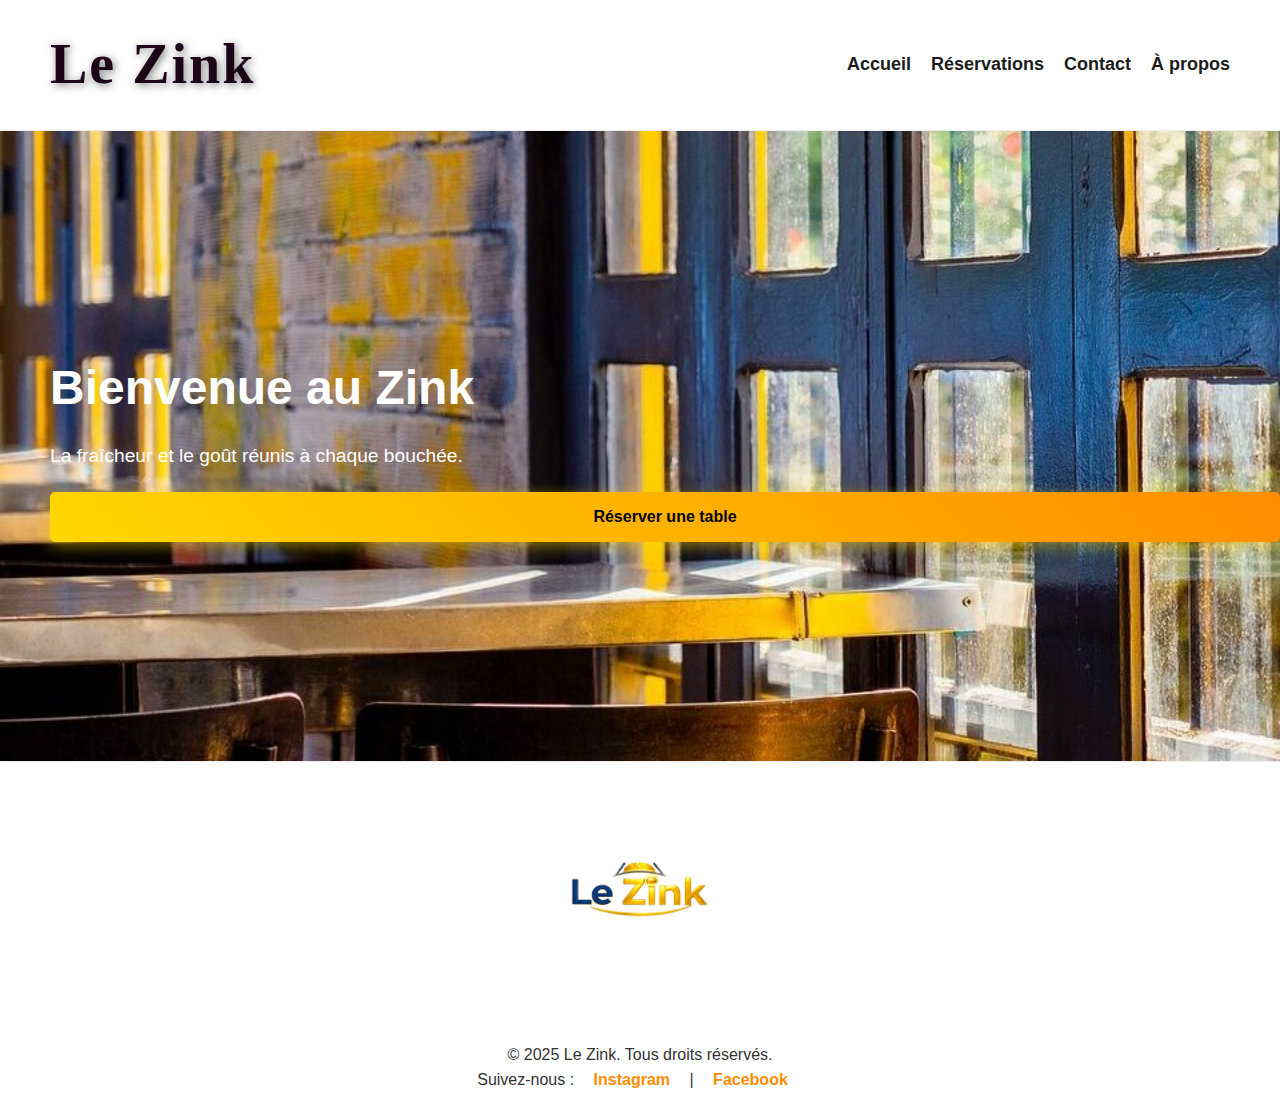
<file: index.html>
<!DOCTYPE html>
<html lang="fr">
<head>
    <meta charset="UTF-8">
    <meta name="viewport" content="width=device-width, initial-scale=1.0">
    <title>Le Zink - Restaurant de Burgers Moderne à Tunis</title>
    <link rel="stylesheet" href="style.css">
    <link rel="icon" href="favicon-Z.ico">
</head>
<body>
    <header>
        <nav>
            <div class="logo">Le Zink</div>
            <ul>
                <li><a href="index.html">Accueil</a></li>
                <li><a href="reservations.html">Réservations</a></li>
                <li><a href="contact.html">Contact</a></li>
                <li><a href="about.html">À propos</a></li>
            </ul>
        </nav>
    </header>
    <main>
        <section class="hero">
            <h1>Bienvenue au Zink</h1>
            <p>La fraîcheur et le goût réunis à chaque bouchée.</p>
            <a href="reservations.html" class="cta-button">Réserver une table</a>
        </section>
    </main>
    <footer>
        <section class="social-links">
            <img src="logo.png" alt="Logo The Zink" class="footer-logo">
            <p>&copy; 2025 Le Zink. Tous droits réservés.</p>
            <p>Suivez-nous : <a href="https://www.instagram.com/lezinktunisia/">Instagram</a> | <a href="https://www.facebook.com/LEZINK.CompteOfficiel">Facebook</a></p>
        </section>
    </footer>
</body>
</html>
</file>
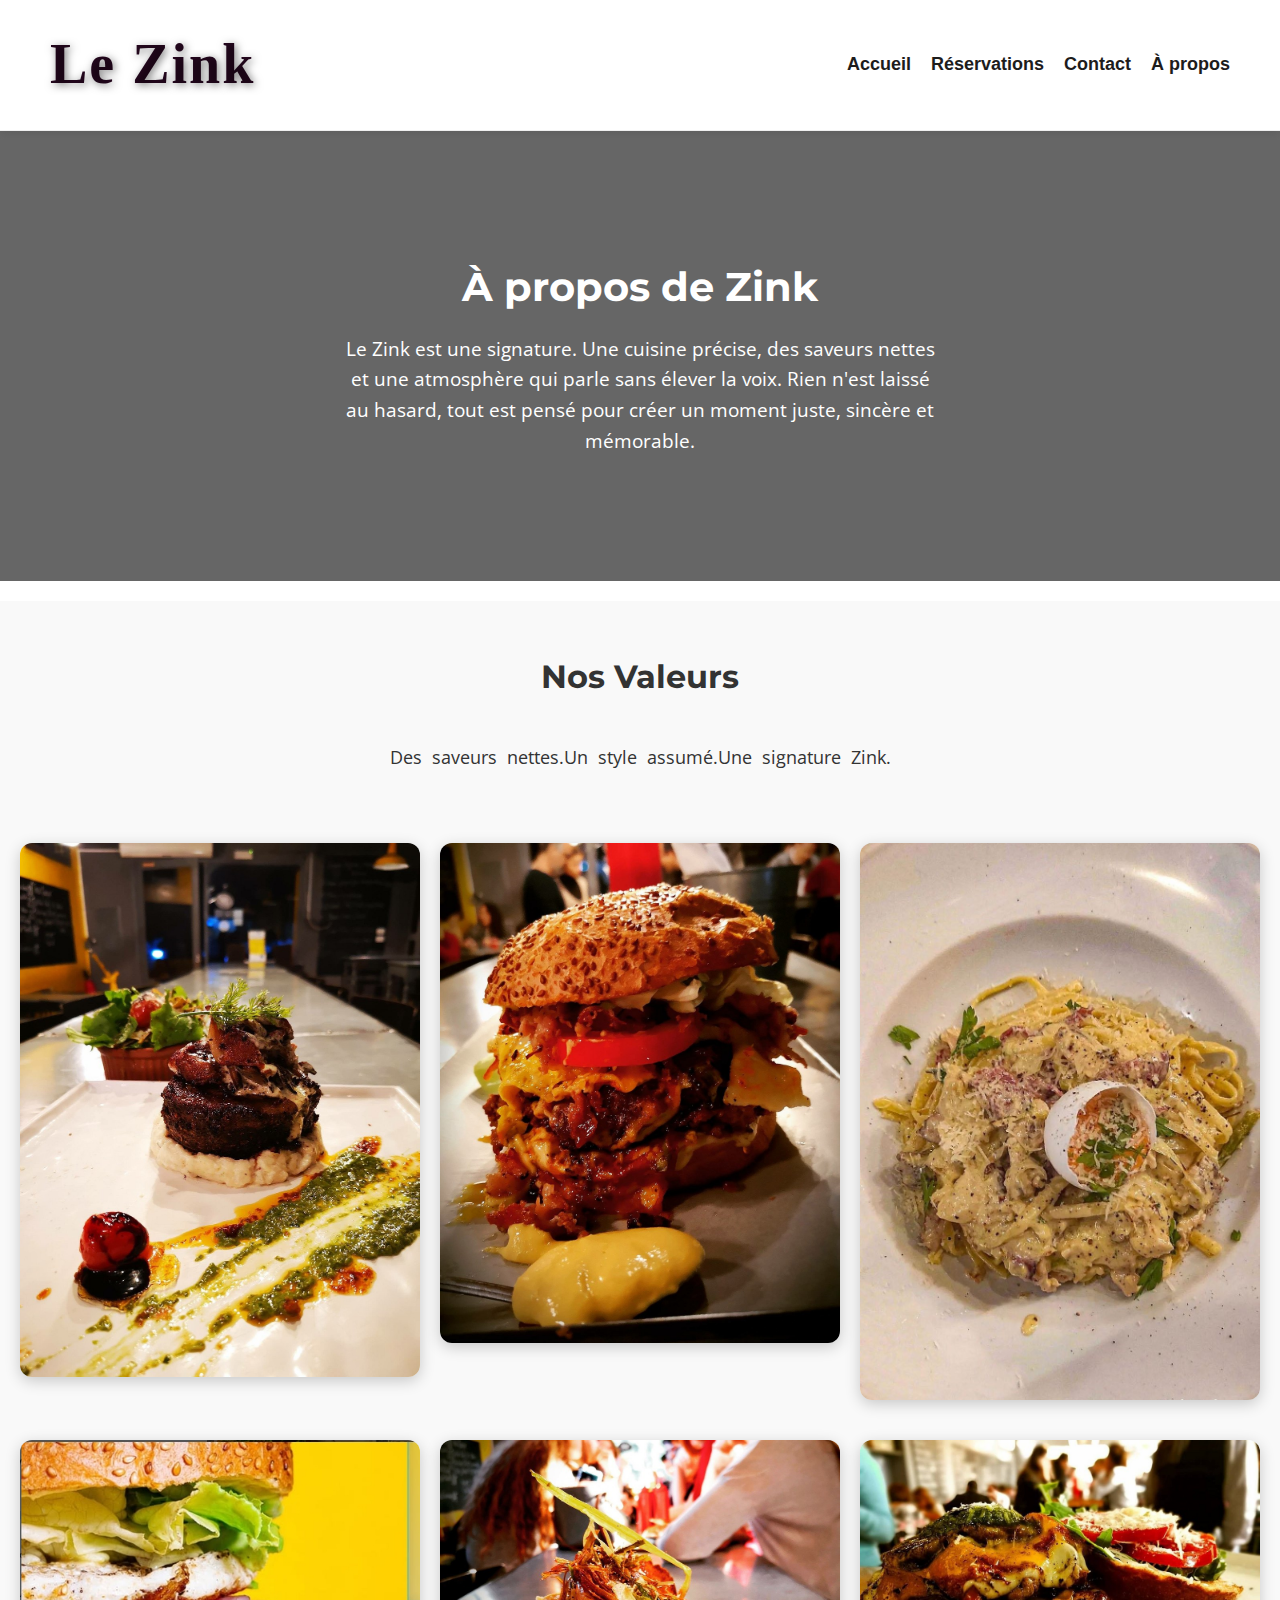
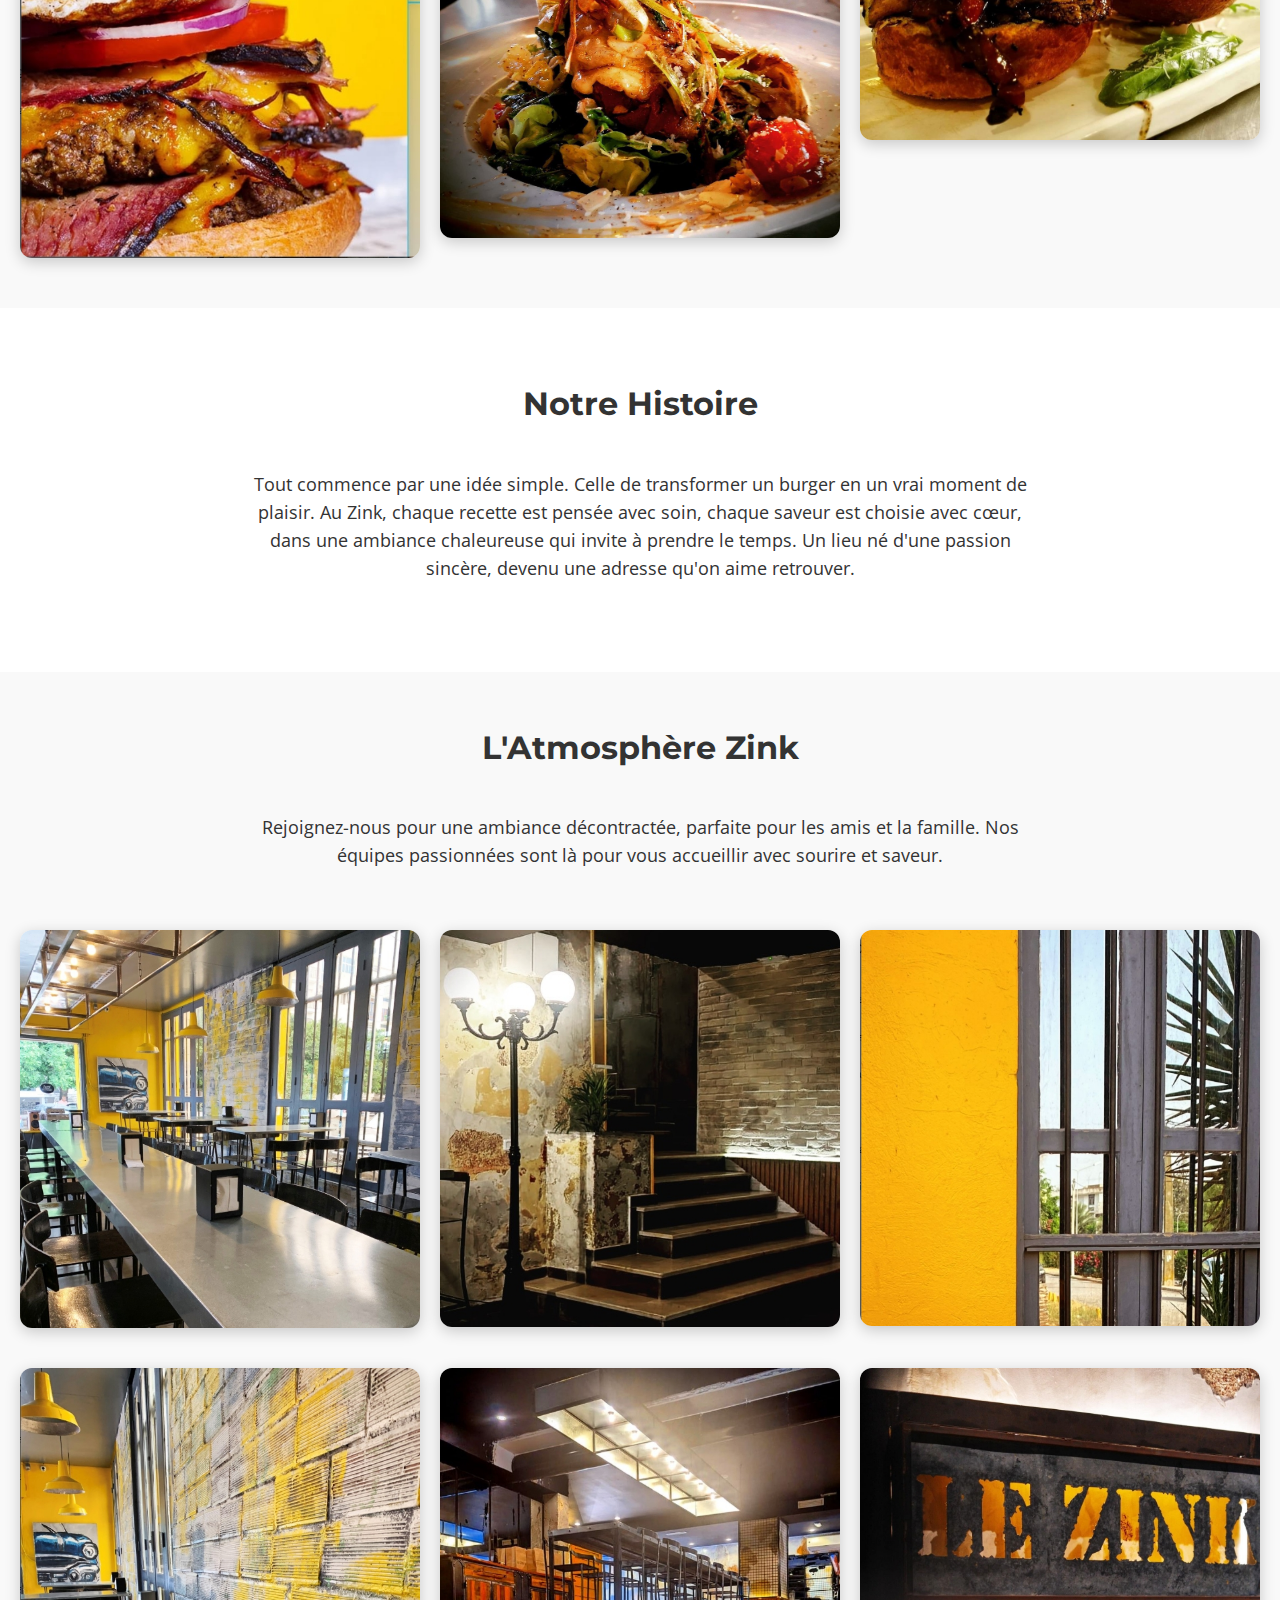
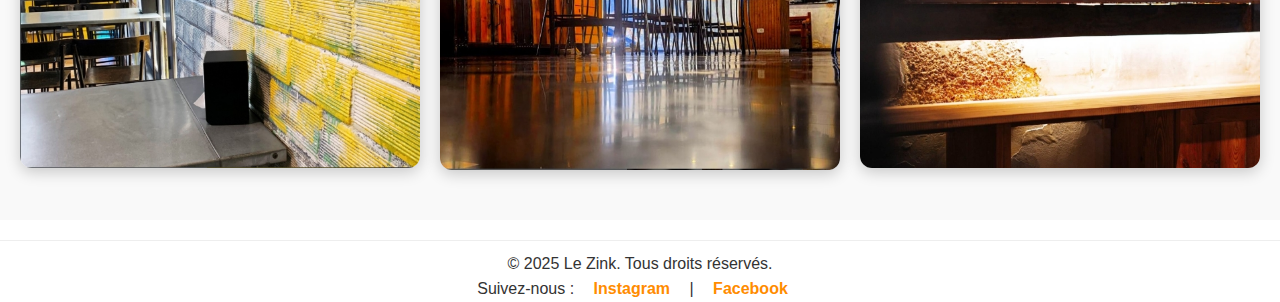
<file: about.html>
<!DOCTYPE html>
<html lang="fr">
<head>
    <meta charset="UTF-8">
    <meta name="viewport" content="width=device-width, initial-scale=1.0">
    <title>À propos - Le Zink</title>
    <link rel="stylesheet" href="style.css">
    <link href="https://fonts.googleapis.com/css2?family=Montserrat:wght@700&family=Open+Sans&display=swap" rel="stylesheet">
    <link rel="icon" href="favicon-Z.ico">
</head>
<body>
    <header>
        <nav>
            <div class="logo">Le Zink</div>
            <ul>
                <li><a href="index.html">Accueil</a></li>
                <li><a href="reservations.html">Réservations</a></li>
                <li><a href="contact.html">Contact</a></li>
                <li><a href="about.html">À propos</a></li>
            </ul>
        </nav>
    </header>

    <main>
        <section class="about-hero">
            <h1>À propos de Zink</h1>
            <p>Le Zink est une signature. Une cuisine précise, des saveurs nettes et une atmosphère qui parle sans élever la voix. Rien n'est laissé au hasard, tout est pensé pour créer un moment juste, sincère et mémorable.</p>
        </section>
        <section class="about-values">
            <h2>Nos Valeurs</h2>
            <ul class="mid">
                <li>Des saveurs nettes.</li>
                <li> Un style assumé.</li>
                <li>Une signature Zink.</li>
            </ul>
            <img src="meat.png" alt="Burger signature" class="about-image">
            <img src="burger.png" alt="Burger signature" class="about-image">
            <img src="mak.jpg" alt="Burger signature" class="about-image">
            <img src="egg.jpeg" alt="Burger signature" class="about-image">
            <img src="food.png" alt="Burger signature" class="about-image">
            <img src="burger-time.png" alt="Burger signature" class="about-image">
        </section>
        <section class="about-story">
            <h2>Notre Histoire</h2>
            <p>Tout commence par une idée simple. Celle de transformer un burger en un vrai moment de plaisir. Au Zink, chaque recette est pensée avec soin, chaque saveur est choisie avec cœur, dans une ambiance chaleureuse qui invite à prendre le temps. Un lieu né d'une passion sincère, devenu une adresse qu'on aime retrouver.</p>
        </section>

        <section class="about-team">
            <h2>L'Atmosphère Zink</h2>
            <p>Rejoignez-nous pour une ambiance décontractée, parfaite pour les amis et la famille. Nos équipes passionnées sont là pour vous accueillir avec sourire et saveur.</p>
            <img src="hap2.jpeg" alt="Happy customers" class="about-image">
            <img src="hap1.jpeg" alt="Happy customers" class="about-image">
            <img src="hap3.jpeg" alt="Happy customers" class="about-image">
            <img src="hap4.jpeg" alt="Happy customers" class="about-image">
            <img src="hap5.jpeg" alt="Happy customers" class="about-image">
            <img src="hap6.jpeg" alt="Happy customers" class="about-image">
        </section>
    </main>

    <footer>
        <section class="social-links">
            <p>&copy; 2025 Le Zink. Tous droits réservés.</p>
            <p>Suivez-nous : <a href="https://www.instagram.com/lezinktunisia/">Instagram</a> | <a href="https://facebook.com/thezink">Facebook</a></p>
        </section>
    </footer>
</body>
</html>
</file>
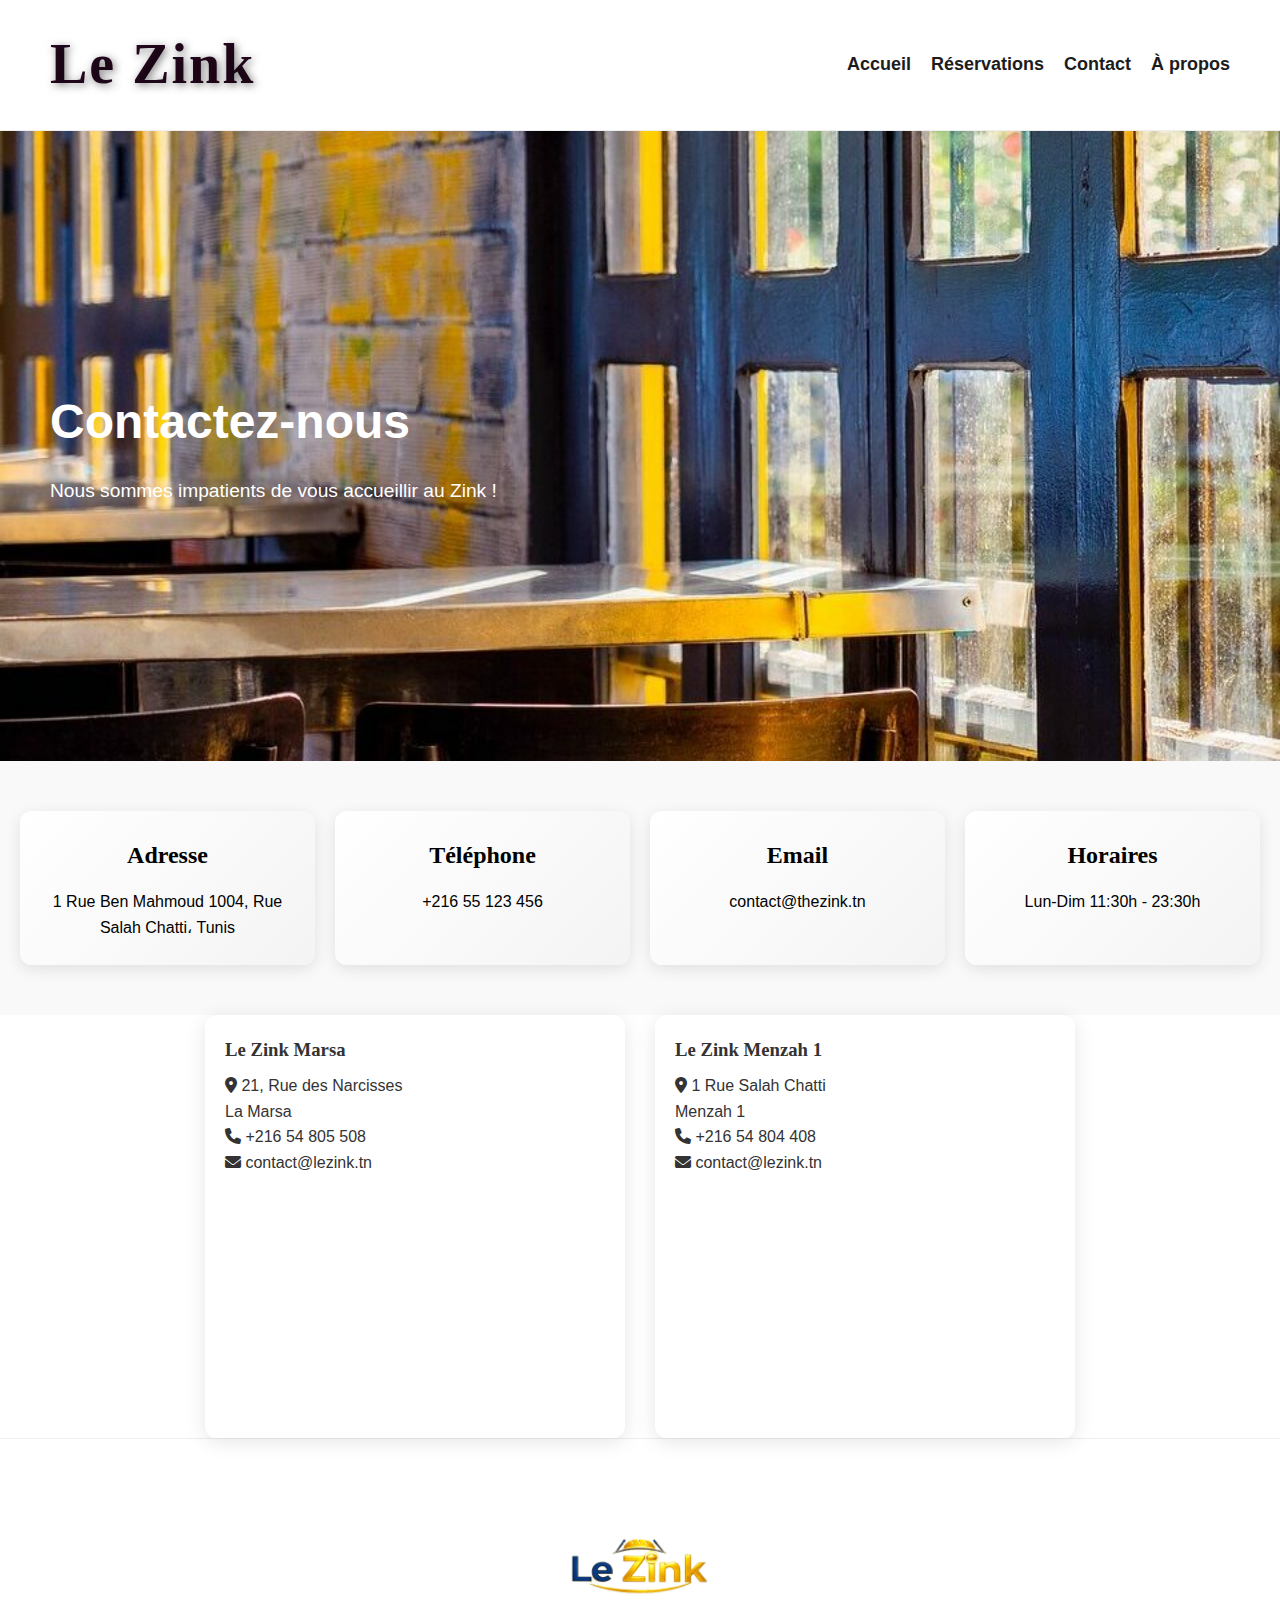
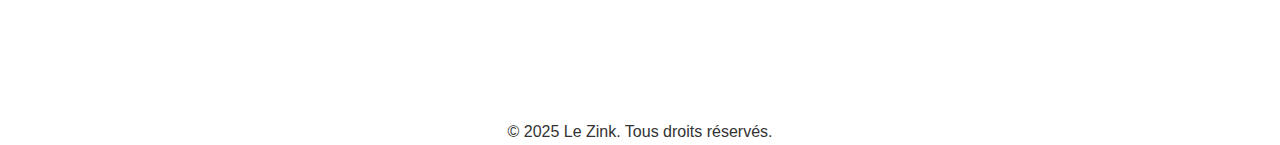
<file: contact.html>
<!DOCTYPE html>
<html lang="fr">
<head>
    <meta charset="UTF-8">
    <meta name="viewport" content="width=device-width, initial-scale=1.0">
    <link rel="stylesheet" href="https://cdnjs.cloudflare.com/ajax/libs/font-awesome/6.0.0/css/all.min.css">
    <title>Contact - Le Zink</title>
    <link rel="stylesheet" href="style.css">
</head>
<body>
    <header>
        <nav>
            <div class="logo">Le Zink</div>
            <ul>
                <li><a href="index.html">Accueil</a></li>
                <li><a href="reservations.html">Réservations</a></li>
                <li><a href="contact.html">Contact</a></li>
                <li><a href="about.html">À propos</a></li>
            </ul>
        </nav>
    </header>

    <main>
        <section class="contact-hero">
            <h1>Contactez-nous</h1>
            <p>Nous sommes impatients de vous accueillir au Zink !</p>
        </section>

        <section class="contact-info">
            <div class="info-card">
                <h2>Adresse</h2>
                <p>1 Rue Ben Mahmoud 1004, Rue Salah Chatti، Tunis</p>
            </div>
            <div class="info-card">
                <h2>Téléphone</h2>
                <p>+216 55 123 456</p>
            </div>
            <div class="info-card">
                <h2>Email</h2>
                <p><a href="mailto:contact@thezink.tn">contact@thezink.tn</a></p>
            </div>
            <div class="info-card">
                <h2>Horaires</h2>
                <p>Lun-Dim 11:30h - 23:30h</p>
            </div>
        </section>

        <section class="locations">
            <div class="location-card">
                <h3>Le Zink Marsa</h3>
                <p><i class="fas fa-map-marker-alt"></i> 21, Rue des Narcisses <br>La Marsa</p>  
                <p><i class="fas fa-phone"></i> +216 54 805 508</p>  
                <p><i class="fas fa-envelope"></i> contact@lezink.tn</->  
                <iframe src="https://www.google.com/maps?q=Le+Zink+Marsa&output=embed" loading="lazy" referrerpolicy="no-referrer-when-downgrade"></iframe>
            </div>

            <div class="location-card">
                <h3>Le Zink Menzah 1</h3>
                <p><i class="fas fa-map-marker-alt"></i> 1 Rue Salah Chatti<br> Menzah 1</p> 
                <p><i class="fas fa-phone"></i> +216 54 804 408</p> 
                <p><i class="fas fa-envelope"></i> contact@lezink.tn</p>  
                <iframe src="https://www.google.com/maps?q=Le+Zink+Menzah+1&output=embed" loading="lazy" referrerpolicy="no-referrer-when-downgrade"></iframe>
            </div>
        </section>
    </main>

    <footer>
        <img src="logo.png" alt="Logo The Zink" class="footer-logo">
        <p>&copy; 2025 Le Zink. Tous droits réservés.</p>
</file>
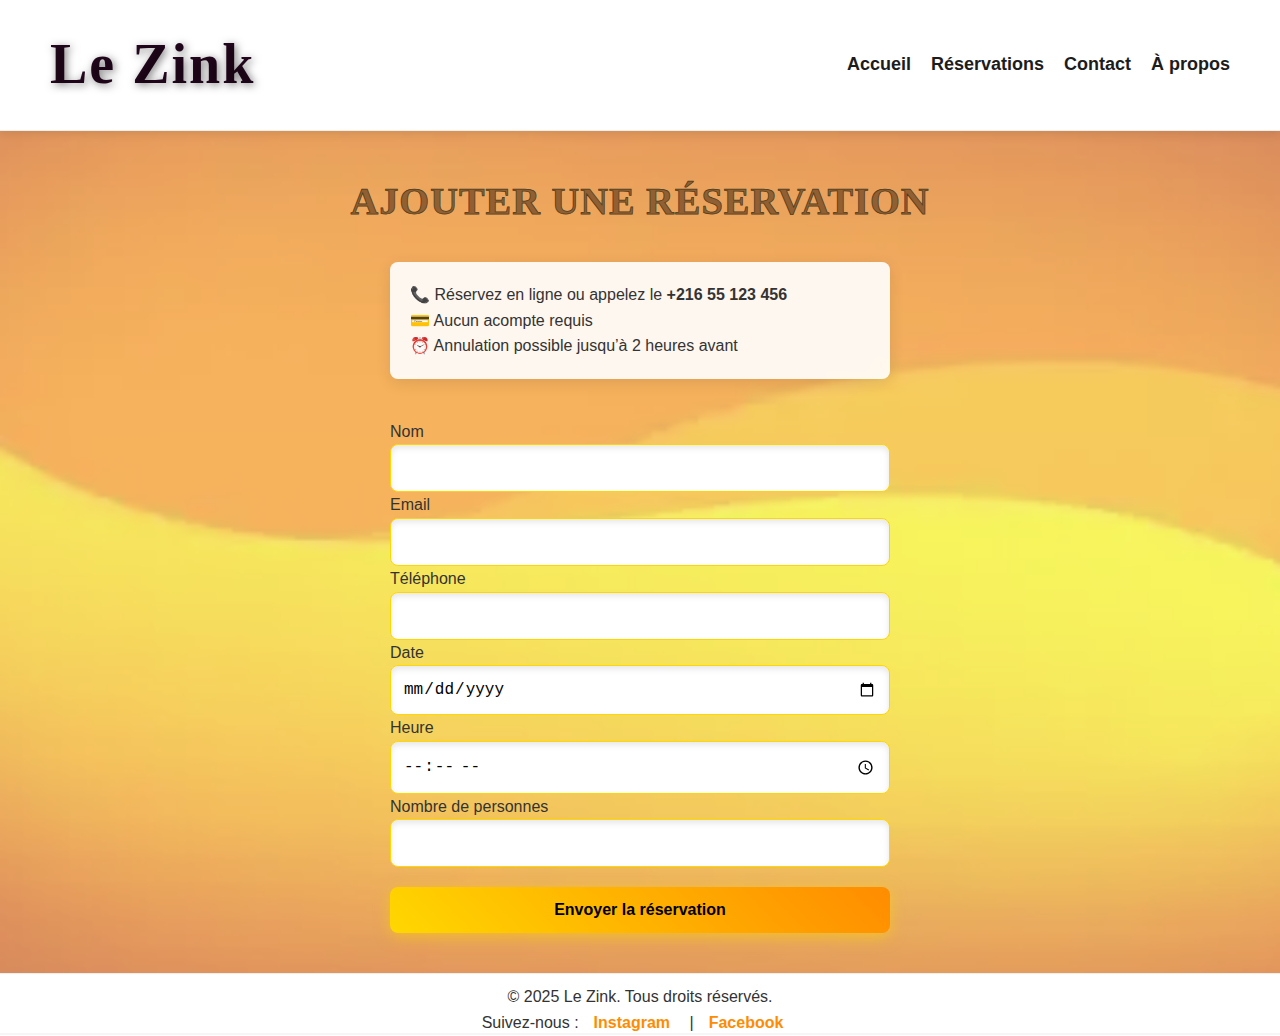
<file: reservations.html>
<!DOCTYPE html>
<html lang="fr">
<head>
    <meta charset="UTF-8">
    <meta name="viewport" content="width=device-width, initial-scale=1.0">
    <title>Réservations - Le Zink</title>
    <link rel="stylesheet" href="style.css">
    <link href="https://fonts.googleapis.com/css2?family=Montserrat:wght@700&family=Open+Sans&display=swap" rel="stylesheet">
    <link rel="icon" href="favicon-Z.ico">
    <link href="https://fonts.googleapis.com/css2?family=Fredoka+One&display=swap" rel="stylesheet">
</head>
<body class="reservations-page">

<header>
    <nav>
        <div class="logo">Le Zink</div>
        <ul>
            <li><a href="index.html">Accueil</a></li>
            <li><a href="reservations.html">Réservations</a></li>
            <li><a href="contact.html">Contact</a></li>
            <li><a href="about.html">À propos</a></li>
        </ul>
    </nav>
</header>

<main>
    <h1 class="reservation-title">AJOUTER UNE RÉSERVATION</h1>

    <div class="reservation-info">
        <p>📞 Réservez en ligne ou appelez le <strong>+216 55 123 456</strong></p>
        <p>💳 Aucun acompte requis</p>
        <p>⏰ Annulation possible jusqu’à 2 heures avant</p>
    </div>

    <form action="#" method="post" class="reservation-form">
        <label for="name">Nom</label>
        <input type="text" id="name" name="name" required>
        <label for="email">Email</label>
        <input type="email" id="email" name="email" required>
        <label for="phone">Téléphone</label>
        <input type="tel" id="phone" name="phone" required>
        <label for="date">Date</label>
        <input type="date" id="date" name="date" required>
        <label for="time">Heure</label>
        <input type="time" id="time" name="time" required>
        <label for="guests">Nombre de personnes</label>
        <input type="number" id="guests" name="guests" min="1" required>
        
        <button type="submit">Envoyer la réservation</button>

    </form>
</main>

<footer>
    <section class="social-links">
        <p>&copy; 2025 Le Zink. Tous droits réservés.</p>
        <p>Suivez-nous :<a href="https://www.instagram.com/lezinktunisia/">Instagram</a> |<a href="https://facebook.com/LEZINK.CompteOfficiel">Facebook</a></p>
    </section>
</footer>

</body>
</html>
</file>
<file: style.css>
* {
    margin: 0;
    padding: 0;
    box-sizing: border-box;
}

body {
    font-family: 'Lato', sans-serif; 
    background-color: #fff;
    color: #333;
    line-height: 1.6;
    animation: fadeIn 1s ease-in;
}

@keyframes fadeIn {
    from { opacity: 0; }
    to { opacity: 1; }
}

a {
    text-decoration: none;
    color: #000;
    transition: color 0.3s ease;
}

a:hover {
    color: #ff8c00; 
}

img {
    width: 100%;
    display: block;
    transition: transform 0.3s ease;
}

img:hover {
    transform: scale(1.05);
}

nav {
    display: flex;
    justify-content: space-between;
    align-items: center;
    padding: 20px 50px;
    background-color: #fff; 
    box-shadow: 0 2px 10px rgba(0,0,0,0.1);
    border-bottom: 1px solid #eee; 
}

.logo {
    font-size: 3.5rem;
    font-weight: 800;
    font-family: 'Playfair Display', serif;
    letter-spacing: 2px;
    background-color: #270820;
    -webkit-background-clip: text;
    -webkit-text-fill-color: transparent;
    text-shadow: 2px 2px 8px rgba(0,0,0,0.5);
    transition: transform 0.3s ease;
    animation: logoPulse 2s infinite;
}

@keyframes logoPulse {
    0%, 100% { transform: scale(1); }
    50% { transform: scale(1.05); }
}

.logo:hover {
    transform: scale(1.1);
}

ul {
    list-style: none;
    display: flex;
}

nav a {
    font-size:18px;
    margin-left: 20px;
    font-weight: bold;
    color: #1d1c1c; 
    transition: color 0.3s ease;
}

nav a:hover {
    color: #ffd700;
}


.hero, .contact-hero {
    height: 70vh;
    background:/* linear-gradient(rgba(48, 46, 46, 0.6), rgba(185,185,185,0.6)),
                */url('hero.jpg') center/cover no-repeat;
    display: flex;
    flex-direction: column;
    justify-content: center;
    padding-left: 50px;
    color: #ffffff;
    position: relative;
}

.hero h1, .contact-hero h1 {
    font-size: 3rem;
    font-family: 'Montserrat', sans-serif;
    font-weight:750;
    margin-bottom: 15px;
    animation: slideInLeft 1s ease-out;
}

@keyframes slideInLeft {
    from { transform: translateX(-50px); opacity: 0; }
    to { transform: translateX(0); opacity: 1; }
}

.hero p, .contact-hero p {
    font-size: 1.2rem;
    max-width: 500px;
    animation: slideInLeft 1.2s ease-out;
}

.cta-button {
    display: inline-block;
    margin-top: 20px;
    padding: 12px 25px;
    background: linear-gradient(45deg, #ffd700, #ff8c00);
    color: #000;
    font-weight: 600;
    text-align: center;
    border-radius: 5px;
    box-shadow: 0 4px 15px rgba(255, 215, 0, 0.5);
    transition: all 0.3s ease;
    animation: bounce 2s infinite;
}

@keyframes bounce {
    0%, 20%, 50%, 80%, 100% { transform: translateY(0); }
    40% { transform: translateY(-10px); }
    60% { transform: translateY(-5px); }
}

.cta-button:hover {
    color: #fff;
    box-shadow: 0 6px 20px rgba(255, 140, 0, 0.8);
    transform: translateY(-2px);
}


.contact-info {
    display: flex;
    flex-wrap: wrap;
    justify-content: space-around;
    gap: 20px;
    padding: 50px 20px;
    background-color: #f9f9f9; 
}

.info-card {
    background: linear-gradient(135deg, #fff, #f4f4f4); 
    color: #000;
    padding: 25px;
    border-radius: 12px;
    box-shadow: 0 4px 15px rgba(0,0,0,0.1); 
    flex: 1 1 250px;
    max-width: 300px;
    text-align: center;
    transition: transform 0.3s ease, box-shadow 0.3s ease;
}

.info-card:hover {
    transform: scale(1.05);
    box-shadow: 0 8px 25px rgba(0,0,0,0.2);
}

.info-card h2 {
    margin-bottom: 15px;
    font-size: 1.5rem;
    font-family: 'Playfair Display', serif; 
}

.map-section {
    margin: 50px 20px;
    border-radius: 12px;
    overflow: hidden;
    box-shadow: 0 4px 20px rgba(0,0,0,0.1);
}


.social-links {
    text-align: center;
    margin-bottom: 50px;
}

.social-links a {
    margin: 0 15px;
    font-weight: 600;
    color: #ff8c00;
    transition: color 0.3s ease;
}

.social-links a:hover {
    color: #ffd700;
}


footer {
    padding: 10px;
    height:60px;
    background-color: #fff; 
    color: #333;
    text-align: center;
    border-top: 1px solid #eee;
}

.footer-logo {
    display: block;
    width: 250px;
    margin: 0 auto 20px;
}

.reservations-page {
    background: linear-gradient(rgba(235, 230, 230, 0.4), rgba(235,230,230,0.4)), 
                url("resevv.jpg") center/cover no-repeat;
}

.reservation-title {
    text-align: center;
    font-size: 2.4rem;
    font-family: 'Poppins', cursive;
    margin-top: 40px;
    margin-bottom: 10px;
    letter-spacing: 1px;
    color: rgb(145, 95, 49) ;
    -webkit-text-stroke: 0.75px #4a3b1f;
    font-weight:bold;
}

.reservation-info {
    max-width: 500px;
    margin: 30px auto 10px;
    padding: 20px;
    background-color: rgba(255,255,255,0.9); 
    border-radius: 8px;
    color: #333;
    box-shadow: 0 4px 15px rgba(0,0,0,0.1);
}

.reservation-form {
    max-width: 500px;
    margin: 40px auto;
}

.reservation-form input {
    width: 100%;
    padding: 14px 12px;
    font-size: 1rem;
    border-radius: 8px;
    border: 1px solid #ffd700;
    background-color: #fff;
    color: #000;
    box-shadow: inset 0 3px 6px rgba(0,0,0,0.1);
    transition: all 0.3s ease;
}

.reservation-form input:focus {
    outline: none;
    border-color: #ff8c00;
    box-shadow: 0 4px 12px rgba(255, 140, 0, 0.5);
}

.reservation-form button {
    padding: 14px;
    width: 100%;
    border: none;
    border-radius: 8px;
    font-weight: 600;
    font-size: 1rem;
    background: linear-gradient(45deg, #ffd700, #ff8c00);
    color: #000;
    cursor: pointer;
    transition: all 0.3s ease;
    box-shadow: 0 4px 15px rgba(255, 215, 0, 0.5);
    margin-top: 20px;
}

.reservation-form button:hover {
    opacity: 0.9;
    box-shadow: 0 6px 20px rgba(255, 140, 0, 0.8);
    transform: translateY(-2px);
}

@media (max-width: 768px) {
    nav {
        flex-direction: column;
        align-items: flex-start;
        padding: 20px;
    }

    nav a {
        margin: 10px 0 0 0;
    }

    .hero, .contact-hero {
        padding-left: 20px;
        height: 60vh;
    }

    .hero h1, .contact-hero h1 {
        font-size: 2.2rem;
    }

    .hero p, .contact-hero p {
        font-size: 1rem;
        max-width: 90%;
    }

    .contact-info {
        flex-direction: column;
        align-items: center;
    }

    .info-card {
        max-width: 90%;
    }

    .reservation-title {
        font-size: 2rem;
    }
}

.locations {
  display: flex;
  gap: 30px;
  justify-content: center;
  align-items: flex-start;
  flex-wrap: wrap;
}

.location-card {
  background: #fff;
  padding: 20px;
  border-radius: 12px;
  box-shadow: 0 4px 20px rgba(0,0,0,0.1);
  max-width: 420px;
  width: 100%;
}

.location-card iframe {
  width: 100%;
  height: 220px;
  border: 0;
  border-radius: 10px;
  margin-top: 15px;
}

.location-card h3 {
  margin-bottom: 8px;
  font-family: 'Playfair Display', serif;
}

.about-hero {
    height: 50vh;
    background: linear-gradient(rgba(0,0,0,0.6), rgba(0,0,0,0.6)),
                url('https://source.unsplash.com/featured/?tunis-street-food') center/cover no-repeat;
    display: flex;
    flex-direction: column;
    justify-content: center;
    align-items: center;
    color: #fff;
    text-align: center;
    padding: 20px;
}

.about-hero h1 {
    font-family: 'Montserrat', sans-serif;
    font-size: 2.5rem;
    margin-bottom: 15px;
    animation: fadeIn 1s ease-in;
}

.about-hero p {
    font-family: 'Open Sans', sans-serif;
    font-size: 1.2rem;
    max-width: 600px;
}

.about-values, .about-story, .about-team {
    padding: 50px 20px;
    text-align: center;
    background-color: #f9f9f9;
    margin: 20px 0;
    display: grid; 
    grid-template-columns: repeat(3, 1fr); 
    gap: 20px; 
    align-items: start;
}

.about-values:nth-child(odd), .about-story:nth-child(odd), .about-team:nth-child(odd) {
    background-color: #fff;
}

.about-values h2, .about-story h2, .about-team h2 {
    font-family: 'Montserrat', sans-serif;
    font-size: 2rem;
    color: #333;
    margin-bottom: 20px;
    grid-column: 1 / -1; 
}

.about-values ul {
    list-style: none;
    padding: 0;
    font-family: 'Open Sans', sans-serif;
    font-size: 1.1rem;
    line-height: 1.8;
    grid-column: 1 / -1; 
    margin-bottom: 20px; 
}

.about-values li {
    margin-bottom: 10px;
}

.about-story p, .about-team p {
    font-family: 'Open Sans', sans-serif;
    font-size: 1.1rem;
    max-width: 800px;
    margin: 0 auto 20px;
    line-height: 1.6;
    grid-column: 1 / -1; 
}

.about-image {
    width: 100%;
    max-width: 400px;
    height: auto;
    border-radius: 12px;
    box-shadow: 0 4px 15px rgba(0,0,0,0.2);
    margin-top: 20px;
    transition: transform 0.3s ease;
}

.about-image:hover {
    transform: scale(1.05);
}


@media (max-width: 768px) {
    .about-hero {
        height: 40vh;
        padding: 10px;
    }

    .about-hero h1 {
        font-size: 2rem;
    }

    .about-hero p {
        font-size: 1rem;
    }

    .about-values, .about-story, .about-team {
        padding: 30px 10px;
        grid-template-columns: repeat(2, 1fr); 
        gap: 15px;
    }

    .about-image {
        max-width: 300px;
    }
}

@media (max-width: 480px) {
    .about-values, .about-story, .about-team {
        grid-template-columns: 1fr; 
        gap: 10px;
    }
}

.mid{margin-left:auto;
    margin-right:auto;
    word-spacing: 5px;}
</file>
